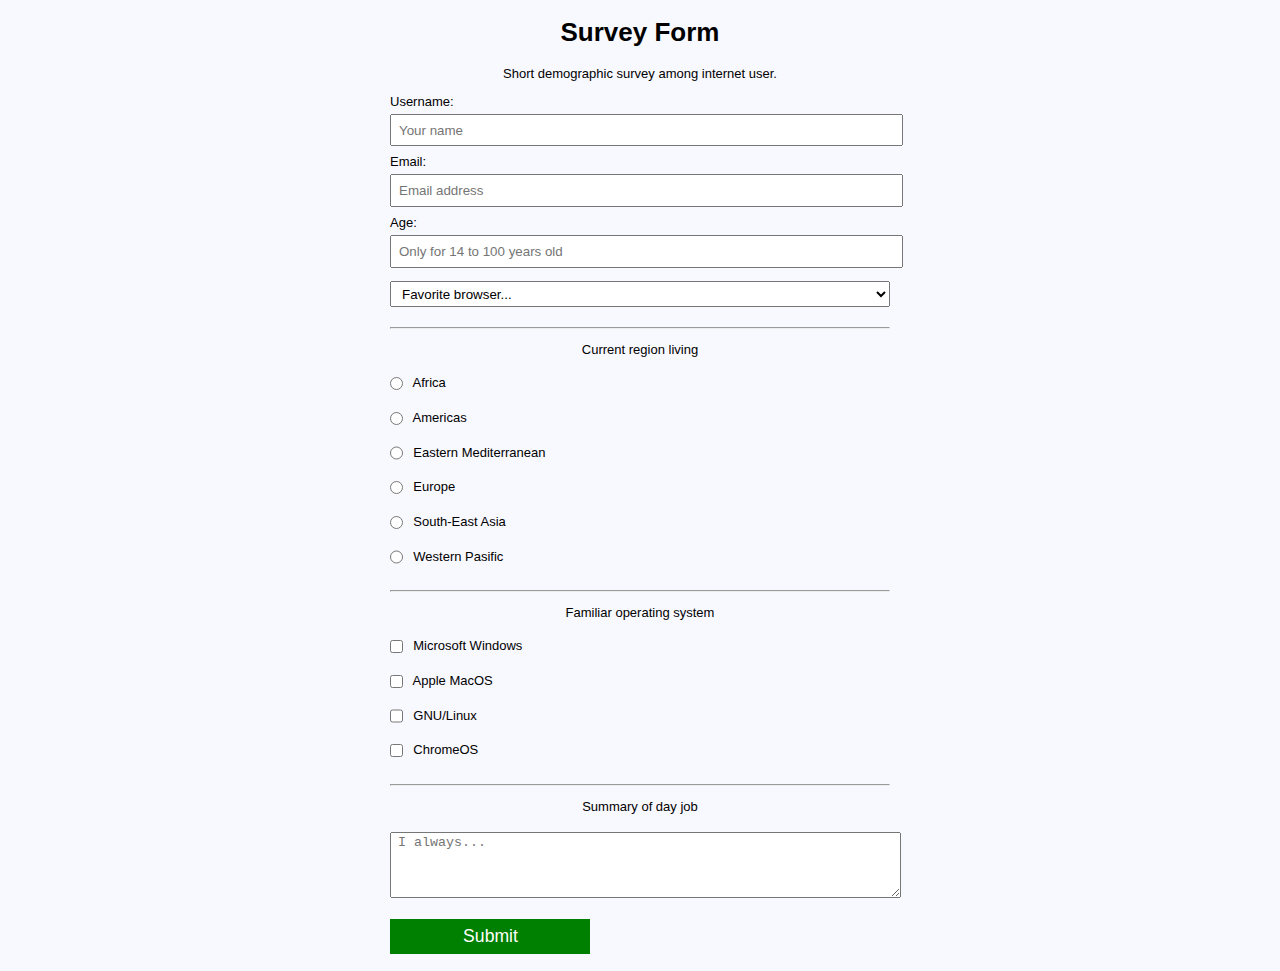
<file: survey form/index.html>
<!DOCTYPE html>
<html lang="en">
	<head>
		<meta charset="UTF-8" />
		<meta http-equiv="X-UA-Compatible" content="IE=edge" />
		<meta name="viewport" content="width=device-width, initial-scale=1.0" />
		<title>Survey Form</title>
		<link rel="stylesheet" href="styles.css" />
	</head>
	<body>
		<h1 id="title">Survey Form</h1>
		<p id="description">Short demographic survey among internet user.</p>
		<form action="" id="survey-form">
			<div>
			<!-- name input -->
			<label for="name" id="name-label">Username:
				<input type="text" id="name" required placeholder="Your name" />
			</label>
			<!-- email input -->
			<label for="email" id="email-label">Email:
				<input type="email" id="email" required placeholder="Email address" />
			</label>
			</div>
			<div>
			<!-- number input -->
			<label for="number" id="number-label">Age:
				<input type="number" id="number" placeholder="Only for 14 to 100 years old" min="14" max="100" />
			</label>
			<!-- favorite internet browser -->
			<select name="" id="dropdown">
				<option value="">Favorite browser...</option>
				<option value="chrome">Google Chrome</option>
				<option value="firefox">Mozilla Firefox</option>
				<option value="edge">Microsoft Edge</option>
				<option value="safari">Safari</option>
				<option value="opera">Opera</option>
				<option value="brave">Brave</option>
				<option value="">Other</option>
			</select>
			</div>
			<hr>
			<!-- current region -->
			<p>Current region living</p>
			<label for="">
				<input type="radio" name="radio-group" value="africa" class="inline"/> Africa
			</label>
			<label for="">
				<input type="radio" name="radio-group" value="americas" class="inline"/> Americas
			</label>
			<label for="">
				<input type="radio" name="radio-group" value="eastern-mediterranean" class="inline"/> Eastern Mediterranean
			</label>
			<label for="">
				<input type="radio" name="radio-group" value="europe" class="inline"/> Europe
			</label>
			<label for="">
				<input type="radio" name="radio-group" value="south-east-asia" class="inline"/> South-East Asia
			</label>
			<label for="">
				<input type="radio" name="radio-group" value="western-pasific" class="inline"/> Western Pasific
			</label>
			<hr>
			<!-- familiar operating system -->
			<p>Familiar operating system</p>
			<label for="">
				<input type="checkbox" value="windows" name="" id="" class="inline"/> Microsoft Windows
			</label>
			<label for=""> <input type="checkbox" value="macos" name="" id="" class="inline"/> Apple MacOS </label>
			<label for=""> <input type="checkbox" value="linux" name="" id="" class="inline"/> GNU/Linux </label>
			<label for="">
				<input type="checkbox" value="chromeos" name="" id="" class="inline"/> ChromeOS
			</label>
			<hr>
			<!-- open ended section -->
			<p>Summary of day job</p>
			<textarea name="" id="" cols=30" rows="4" placeholder="I always..."></textarea>
			<!-- submit button -->
			<input type="submit" id="submit" value="Submit" />
		</form>
	</body>
</html>
</file>
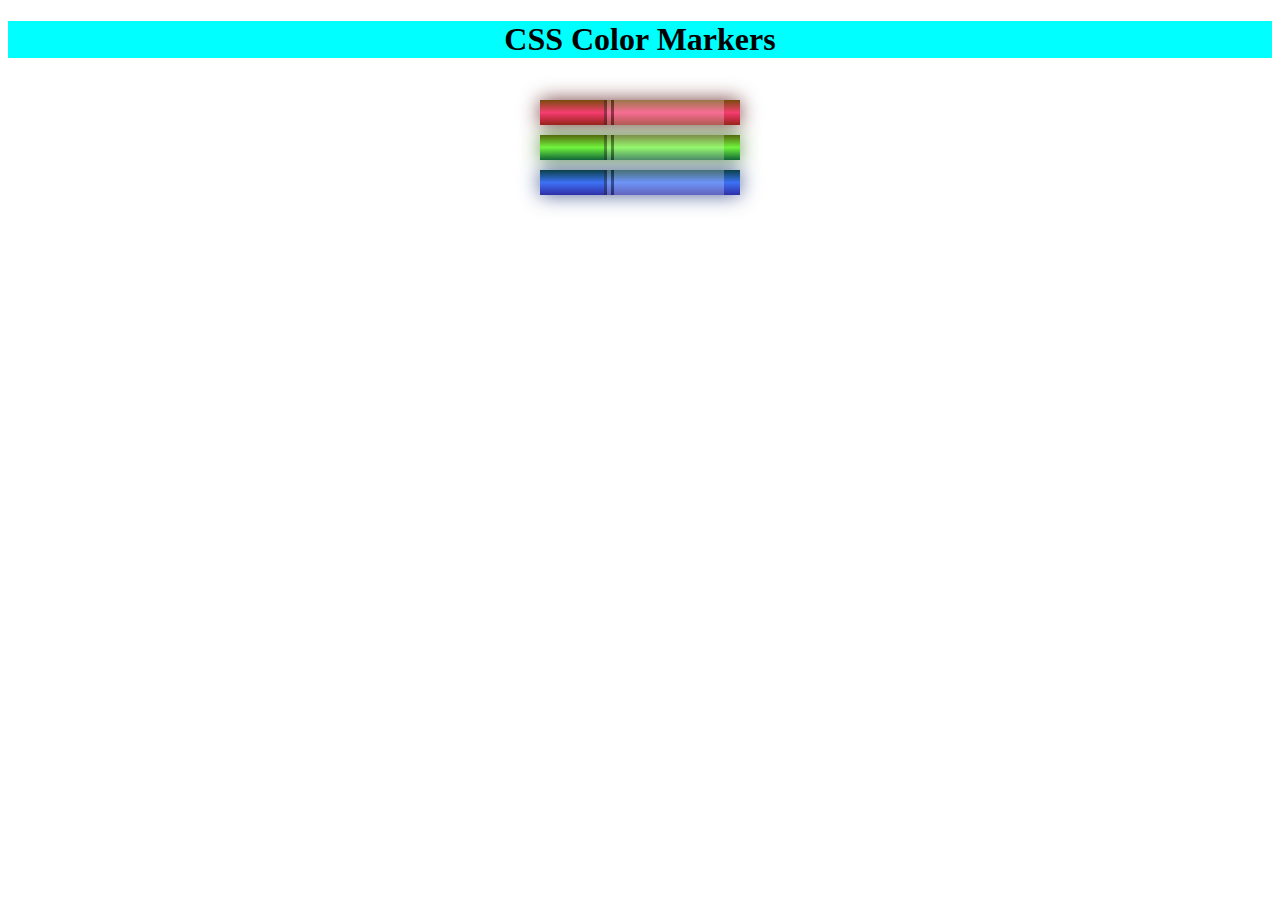
<file: survey form/coloredMarkers.html>
<!DOCTYPE html>
<html lang="en">
	<head>
		<!-- utf-8 is a universal character set that includes almost every character from all human languages -->
		<meta charset="UTF-8" />
		<meta http-equiv="X-UA-Compatible" content="IE=edge" />
		<!-- make sure your page looks the same on the all devices -->
		<meta name="viewport" content="width=device-width, initial-scale=1.0" />
		<!-- title element gives search engines extra information about the page. -->
		<!-- it also tells browsers that what text to display in title bar on the tab of the page -->
		<title>Colored Markers</title>
		<!-- link to external css file -->
		<link rel="stylesheet" href="style-coloredMarkers.css" />
	</head>
	<body>
		<h1>CSS Color Markers</h1>
		<div class="container">
			<div class="marker red">
				<!-- default display property for div elements is block. when two block elements are next to each other, -->
				<!-- they stack like actual blocks. to position two div elements on the same line, set their display properties to inline-block -->
				<div class="cap"></div>
				<div class="sleeve"></div>
			</div>
			<div class="marker green">
				<div class="cap"></div>
				<div class="sleeve"></div>
			</div>
			<div class="marker blue">
				<div class="cap"></div>
				<div class="sleeve"></div>
			</div>
		</div>
	</body>
</html>
</file>
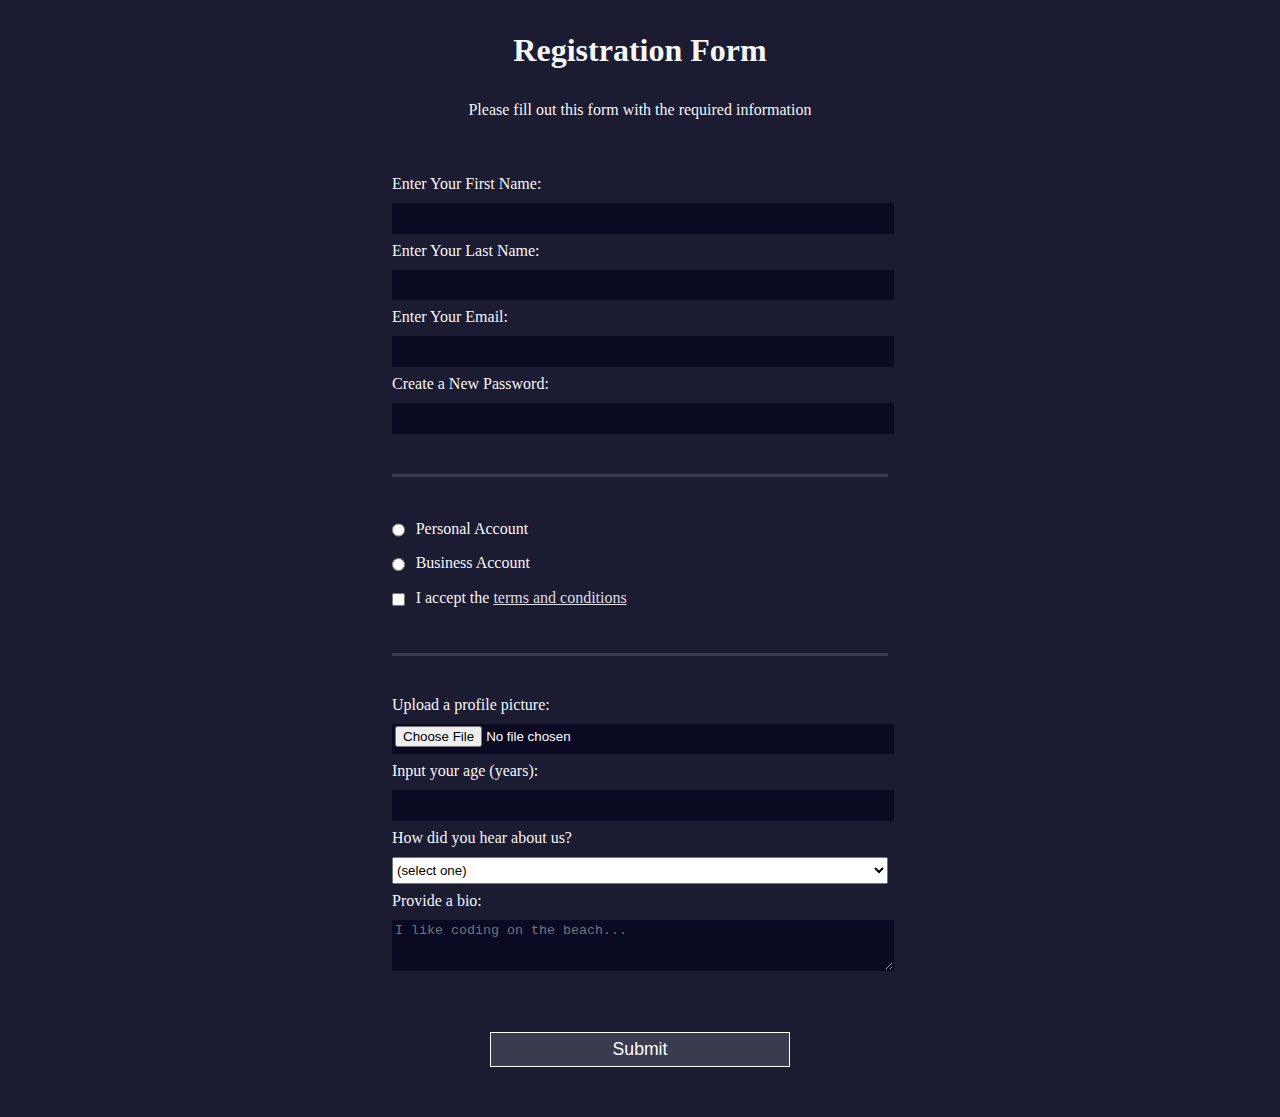
<file: survey form/registrationForm.html>
<!DOCTYPE html>
<html lang="en">
	<head>
		<meta charset="UTF-8" />
		<meta http-equiv="X-UA-Compatible" content="IE=edge" />
		<meta name="viewport" content="width=device-width, initial-scale=1.0" />
		<title>Registration Form</title>
		<link rel="stylesheet" href="style-registrationForm.css" />
	</head>
	<body>
		<h1>Registration Form</h1>
		<p>Please fill out this form with the required information</p>
		<form action="https://register-demo.freecodecamp.org">
			<fieldset>
				<!-- if the type is not specified, the browser will default to text -->
				<label for=""
					>Enter Your First Name: <input type="text" required name="first-name"
				/></label>
				<!-- to make the form more interactive, add the required attribute to the input elements -->
				<label for=""
					>Enter Your Last Name: <input type="text" required name="last-name"
				/></label>
				<!-- email type only allows emails with a @ and . in the domain -->
				<label for=""
					>Enter Your Email: <input type="email" required name="email"
				/></label>
				<!-- password type obscures the input, and warns if the site does not use HTTPS -->
				<!-- add custom validation to the password input element, by adding a minlength attribute -->
				<!-- you can use the pattern attribute to define a regular expression that the password must match to be considered valid -->
				<label for=""
					>Create a New Password:
					<input
						type="password"
						required
						minlength="8"
						pattern="[a-z0-5]{8, }"
						name="password"
				/></label>
			</fieldset>
			<fieldset>
				<!-- relate the radio inputs, give them the same name attribute. it is not possible to select both radio inputs at the same time -->
				<label for=""
					><input type="radio" name="account-type" class="inline" /> Personal Account</label
				>
				<label for=""
					><input type="radio" name="account-type" class="inline"/> Business Account</label
				>
				<label for=""
					><input type="checkbox" required name="terms-conditions" class="inline" /> I accept
					the
					<a href="https://freecodecamp.org/news/terms-of-service/"
						>terms and conditions</a
					></label
				>
			</fieldset>
			<fieldset>
				<!-- allow user to upload a profile picture. input type file allows to accepting a file upload. -->
				<label for=""
					>Upload a profile picture: <input type="file" name="profile-picture"
				/></label>
				<!-- input with type of number -->
				<!-- limit the min and max number available in the input -->
				<label for=""
					>Input your age (years):
					<input type="number" min="13" max="120" name="age"
				/></label>
				<label for=""
					>How did you hear about us?
					<select name="" id="" name="hear">
						<option value="">(select one)</option>
						<option value="1">freeCodeCamp News</option>
						<option value="2">freeCodeCamp YouTube Channel</option>
						<option value="3">freeCodeCamp Forum</option>
						<option value="4">Other</option>
					</select>
				</label>
				<!-- textarea element acts like an input element of type text, but comes with the added benefit -->
				<!-- of being able to receive multi-line text, and an initail number of text rows and columns -->
				<label for=""
					>Provide a bio:
					<textarea
						name=""
						id=""
						cols="30"
						rows="3"
						placeholder="I like coding on the beach..."
						name="bio"
					></textarea>
				</label>
			</fieldset>
			<!-- the first input element with a type of submit is automatically set to submit its nearest parent form element. -->
			<input type="submit" value="Submit" />
		</form>
	</body>
</html>
</file>
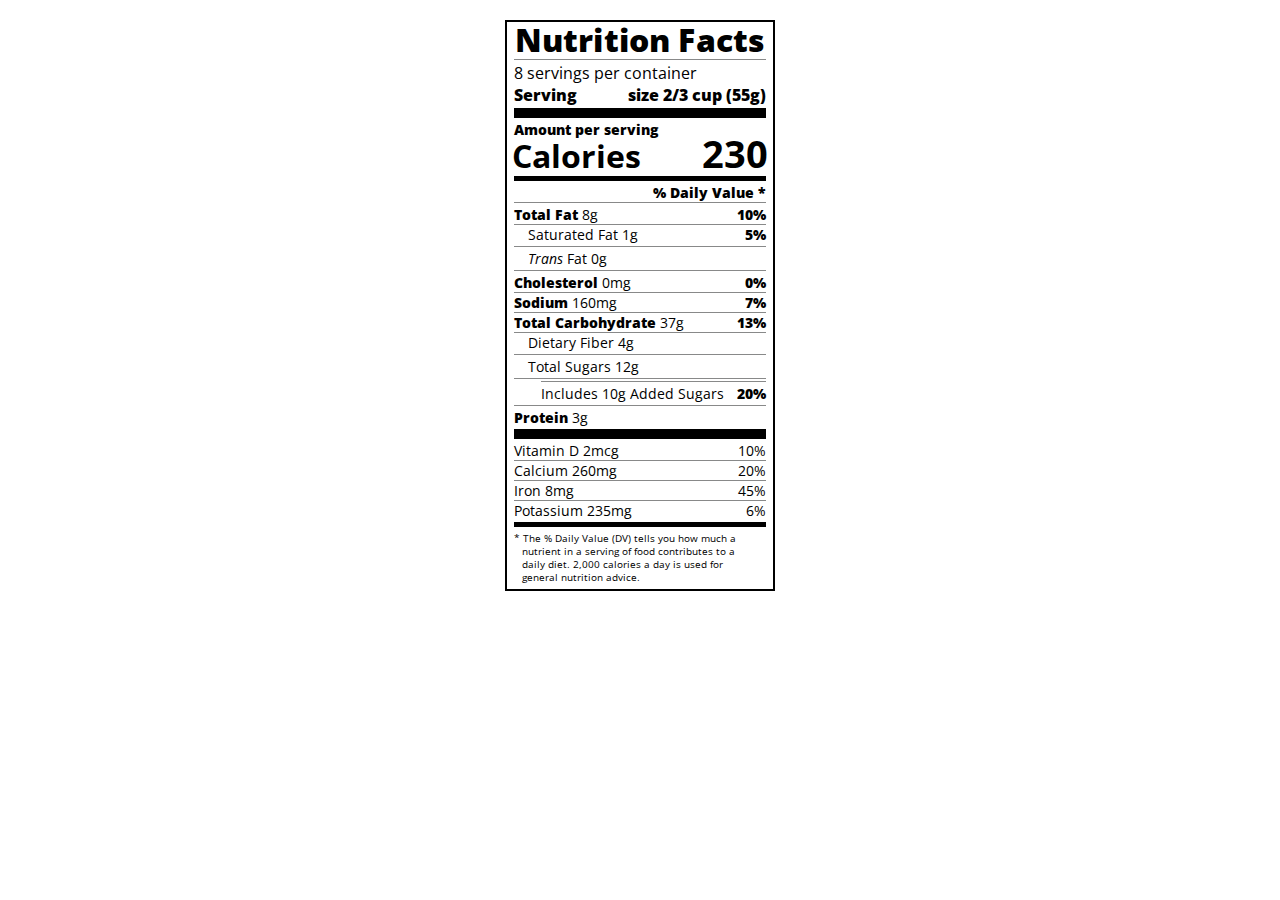
<file: tribute page/nutritionLabel.html>
<!DOCTYPE html>
<html lang="en">
	<head>
		<meta charset="UTF-8" />
		<meta http-equiv="X-UA-Compatible" content="IE=edge" />
		<meta name="viewport" content="width=device-width, initial-scale=1.0" />
		<title>Nutrition Label</title>
		<link
			rel="stylesheet"
			href="https://fonts.googleapis.com/css?family=Open+Sans:400,700,800"
		/>
		<link rel="stylesheet" href="style-nutritionLabel.css" />
	</head>
	<body>
		<div class="label">
			<header>
				<h1 class="bold">Nutrition Facts</h1>
				<!-- lines can help separate and group important content -->
				<div class="divider"></div>
				<p>8 servings per container</p>
				<p class="bold">
					Serving <span class="right">size 2/3 cup (55g)</span>
				</p>
			</header>
			<div class="divider lg"></div>
			<div class="calories-info">
				<p class="bold sm-text">Amount per serving</p>
				<h1>Calories <span class="right">230</span></h1>
			</div>
			<div class="divider md"></div>
			<div class="daily-value sm-text">
				<p class="right bold no-divider">% Daily Value *</p>
				<!-- float styling is causing the above p element to be outside of the label's border -->
				<div class="divider"></div>
				<p>
					<span class="bold">Total Fat</span> 8g
					<span class="bold right">10%</span>
				</p>
				<p class="indent no-divider">
					Saturated Fat 1g <span class="bold right">5%</span>
				</p>
				<div class="divider"></div>
				<p class="indent no-divider"><i>Trans</i> Fat 0g</p>
				<div class="divider"></div>
				<p>
					<span class="bold">Cholesterol</span> 0mg
					<span class="bold right">0%</span>
				</p>
				<p>
					<span class="bold">Sodium</span> 160mg
					<span class="bold right">7%</span>
				</p>
				<p>
					<span class="bold">Total Carbohydrate</span> 37g
					<span class="bold right">13%</span>
				</p>
				<p class="indent no-divider">Dietary Fiber 4g</p>
				<div class="divider"></div>
				<p class="indent no-divider">Total Sugars 12g</p>
				<div class="divider"></div>
				<!-- the advantage to creating these dividers is that you can apply specific classes to style them individually -->
				<div class="divider dbl-indent"></div>
				<p class="dbl-indent no-divider">
					Includes 10g Added Sugars <span class="bold right">20%</span>
				</p>
				<div class="divider"></div>
				<p class="no-divider"><span class="bold">Protein</span> 3g</p>
				<div class="lg divider"></div>
				<p>Vitamin D 2mcg <span class="right">10%</span></p>
				<p>Calcium 260mg <span class="right">20%</span></p>
				<p>Iron 8mg <span class="right">45%</span></p>
				<p class="no-divider">Potassium 235mg <span class="right">6%</span></p>
			</div>
			<div class="md divider"></div>
			<p class="note">
				* The % Daily Value (DV) tells you how much a nutrient in a serving of
				food contributes to a daily diet. 2,000 calories a day is used for
				general nutrition advice.
			</p>
		</div>
	</body>
</html>
</file>
<file: survey form/styles.css>
body {
	width: 100%;
	height: 90vh;
	margin: 0;
	background-color: ghostwhite;
	color: black;
	font-family: Verdana, Geneva, Tahoma, sans-serif;
	font-size: 13px;
}

h1,
p {
	text-align: center;
}

form {
	margin: 0 auto;
	max-width: 500px;
	min-width: 300px;
	width: 60vw;
}

label {
	display: block;
	margin: 0.5rem 0;
}

input,
textarea,
select {
	width: 100%;
	margin: 5px 0 0 0;
	min-height: 2em;
	padding-left: 7px;
}

input[type="submit"] {
	width: 40%;
	margin: 1em auto;
	height: 2em;
	font-size: 1.1rem;
	background-color: green;
	border: 0;
	color: white;
	/* font-weight: bold; */
}

.inline {
	width: unset;
	margin: 0 0.5em 0 0;
	vertical-align: middle;
}

hr {
	margin-top: 20px;
}
</file>
<file: survey form/style-coloredMarkers.css>
h1 {
	text-align: center;
}

.marker {
	background-color: red;
	/* notice that your marker doesn't seem to have color. */
	/* the background color was actually applied, but since the marker div element is empty, */
	/* it doesn't have any width or height by default. */
	width: 200px;
	height: 25px;
	/* easy way to centered the div on the page is with margin shorthand property */
	/* set its margin property to auto. this sets all side; top, right, bottom, left to auto */
	margin: 10px auto;
}

/* two main color models: */
/* 1-additive RGB (red, green, blue) */
/* 2-subtractive CMYK (cyan, magenta, yellow, black) */

/* RGB color model is additive - means that colors begin as black, and change as different levels of red, green, blue are introduced */
.container {
	background-color: rgb(0, 0, 0);
	/* add more vertical space between markers and the edge of the container element they're in */
	padding: 10px 0;
}
/* function is a piece of code that can take an input and perform a specific action. */
/* css rgb function accepts values, or arguments, for red, green, blue and produces a color */
/* each red, green, blue value is a number from 0 to 255. 0 means that there's 0% of that color - black */
/* 255 means that there's 100% of that color - red / green / blue */
.one {
	background-color: rgb(255, 0, 0);
}
.two {
	background-color: rgb(0, 255, 0);
}
.three {
	background-color: rgb(0, 0, 255);
}
/* primary colors */
/* are colors that, when combined, create a pure white. */
.container {
	background-color: rgb(255, 255, 255);
}
/* secondary colors */
/* are the colors you get when combine you primary colors. */
.one {
	/* red + green = yellow */
	background-color: rgb(255, 255, 0);
}
.two {
	/* green + blue = cyan */
	background-color: rgb(0, 255, 255);
}
.three {
	/* red + blue = magenta */
	background-color: rgb(255, 0, 255);
}
/* tertiary colors */
/* are created by combining a primary with a nearby secondary color. */
.one {
	/* red + half-green = orange */
	background-color: rgb(255, 127, 0);
}
.two {
	/* green + half-blue = spring green */
	background-color: rgb(0, 255, 127);
}
.three {
	/* blue + half-red = violet */
	background-color: rgb(127, 0, 255);
}
.one {
	/* half-red + green = chartreuse green */
	background-color: rgb(127, 255, 0);
}
.two {
	/* half-green + blue = azure */
	background-color: rgb(0, 127, 255);
}
.three {
	/* red + half-blue = rose */
	background-color: rgb(255, 0, 127);
}
/* a color wheel is a cirle where similar colors, or hues, are near each other, and different ones are further apart. */
/* two colors that are opposite from each other on the color wheel are called complementary colors. */
/* if two complementary colors are combined, they produce gray. but when they are placed side-by-side, */
/* these colors produce strong visual constrast and appear brighter. */
.one {
	background-color: rgb(255, 0, 0);
}
.two {
	background-color: rgb(0, 255, 255);
}
.three {
	background-color: rgb(0, 0, 0);
}
/* notice that the red and cyan colors are very bright right next to each other. */
/* this constrast can be distracting if it's oversused, and can make text hard to read */
/* it's better to choose one color as the dominant color, and use its complementary color as an accent to bring attention to certain content on page */
h1 {
	background-color: rgb(0, 255, 255);
}
.one {
	background-color: rgb(0, 0, 0);
}
.two {
	background-color: rgb(255, 0, 0);
}
/* notice how your eyes are naturally drawn to the red color in the center. */
/* when designing a site, you can use this effect to draw attention to important headings, button, or links. */

/* common way to apply color to an element with CSS is with hexadecimal / hex values / base 16 values. */
/* hex color values start with # character and take 6 characters from 0-9 and A-F. */
/* 0, 1, 2, 3, 4, 5, 6, 7, 8, 9, A, B, C, D, E, F */
/* the first pair of characters represent red, the second pair represent green, and the third pair represent blue */
/* 00 is 0% of that colors, and FF is 100% */
.green {
	background-color: #007f00;
}

/* HSL color model, or hue, saturation, and lightness, is another way to represent colors. */
/* hsl function accepts 3 values: number from 0 to 360 for hue, 0 to 100 for saturation, and percentage from 0 to 100 for lightness */
/* on color wheel, the hue red is 0 deg, green 120 deg, and blue is at 240 deg */
/* saturation is the intensity of a color from 0% or gray, to 100% for pure color */
/* lightness is how bright a color appears, from 0% or complete black, to 100% complete white, with 50% being neutral */
.blue {
	background-color: hsl(240, 100%, 50%);
}

/* gradient is when one color transitions into another. CSS linear-gradient function lets you control the direction of the transition aling a line, and which colors are used */
/* linear-gradient function actually creates an image element, and is usually paired with the background property which can accept an image as a value */
.red {
	/* while linear-gradient function needs minimum of two colors to work, it can accept many color arguments. */
	background: linear-gradient(
		90deg,
		/* color-stops allow you to fine-tune where colors are placed along the gradient line. */
			rgb(255, 0, 0) 75%,
		rgb(0, 255, 0),
		rgb(0, 0, 255)
	);
}

/* make realistic marker */
.red {
	background: linear-gradient(
		180deg,
		rgb(122, 74, 14) 0%,
		rgb(245, 62, 113) 50%,
		rgb(162, 27, 27) 100%
	);
}
.green {
	/* if no gradientDirection is provided to linear-gradient function, it arranges colors from top to bottom by default */
	/* even without the color-stops, you might have notices that the colors for each transition at the same points as the red marker. */
	/* linear-gradient function automatically calculates these values for you, and places colors evenly along the gradient line by default. */
	/* first 0%, middle 50%, last 100% of the gradient line. */
	background: linear-gradient(#55680d, #71f53e, #116c31);
}
.blue {
	background: linear-gradient(
		hsl(186, 76%, 16%),
		hsl(223, 90%, 60%),
		hsl(240, 56%, 42%)
	);
}
.sleeve {
	width: 110px;
	height: 25px;
	background-color: white;
	/* opacity describes how opaque, or non-transparent, something is. no light can pass through it. */
	/* with CSS opacity property, you can control how opaque or transparent an element is. */
	/* with value 0, or 0% the element will be completely transparent, and at 1 or 100% the element will be completely opaque, by default, each element is opaque */
	opacity: 0.5;
	/* another way to set the opacity for an element is using alpha channel. */
	/* to add an alpha channel to an rgb color, use the rgba function */
	background-color: rgba(255, 255, 255, 50%);
}
.cap {
	width: 60px;
	height: 25px;
}

.sleeve,
.cap {
	/* position elements on the same line */
	display: inline-block;
}
.sleeve {
	/* all HTML elements have borders, though they're usually set to none by default. */
	/* CSS can control all aspects of an element's border. for a border to be visible, you need to set its width and style */
	border-left-width: 10px;
	/* borders have several styles to choose from - solid line, dashed or dotted line, more */
	border-left-style: solid;
	/* if not color is set, black is used by default */
	/* to make code more readable, it's better to set the border color explicitly */
	border-left-color: black;
	/* border-left shorthand property lets you to set the left border's width, style, and color at the same time */
	/* border-left: width style color; */
	border-left: 10px double rgba(0, 0, 0, 75%);
}

/* last thing you'll do is add a slight shadow to each marker to make them look even more realistic */
/* box-shadow property lets you apply one or more shadows around an element. */
/* box-shadow: offsetX offsetY color; */
.red {
	box-shadow: 5px 5px red;
	/* as you can see, you added a simple red shadow around your marker that's 5px to the right, and 5px down. */
	/* but what if you want to position your shadow on the opposite side? you can do that by using negative values for each offset */
	box-shadow: -5px -5px red;
}
.green {
	/* notice that the edges of the shadow are sharp. this is because there is an optional blurRadius value for box-shadow property */
	/* box-shadow: offsetX offsetY blurRadius color; */
	/* it defaults to 0 and produces sharp edges. the higher the value of blurRadius, the greater the blurring effect is */
	box-shadow: 5px 5px 5px green;
}
.blue {
	/* what if you wanted to expand the shadow out further? you can do that with the optional spreadRadius value */
	/* box-shadow: offsetX offsetY blurRadius spreadRadius color; */
	/* defaults to 0 if it isn't included. */
	box-shadow: 0 0 0 5px blue;
}

/* finalize shadows */
.red {
	box-shadow: 0 0 20px 0 rgba(83, 14, 14, 0.8);
}
.green {
	/* hex color 3b for red, 7e for green, 20 for blue, cc for alpha channel */
	box-shadow: 0 0 20px 0 #3b7e20cc;
}
.blue {
	/* using hsla function, use values 223 for hue, 59% for saturation, 31% for lightness, 0.8 for alpha channel */
	box-shadow: 0 0 20px 0 hsla(223, 59%, 31%, 0.8);
}
</file>
<file: survey form/style-registrationForm.css>
body {
	width: 100%;
	height: 100vh;
	/* remove horizontal scroll-bar, by setting the body default margin added by some browsers to 0 */
	margin: 0;
	/* make the background easy on the eyes */
	background-color: #1b1b32;
	/* change the text color for every elements inside body element */
	color: #f5f6f7;
	font-family: Tahoma;
	font-size: 16px;
}
/* label elements are inline by default, they appear on the same line as the text they are labelling */
label {
	/* to make them appear on separate lines, add display: block */
	display: block;
	/* separate them from each other */
	margin: 0.5rem 0;
}

h1,
p {
	/* center elements */
	margin: 1em auto;
	/* align text in the center */
	text-align: center;
}

form {
	/* center form element */
	margin: 0 auto;
	/* fix its size to max width of 500px */
	max-width: 500px;
	/* fix min width of 300px */
	min-width: 300px;
	/* in between that range, allow it to have a width of 60vw */
	width: 60vw;
	/* add padding between submit button at the bottom of the form element. */
	padding-bottom: 2em;
}

/* during development, it is useful to see the fieldset default borders. however, they make the content appear too separated. */
fieldset {
	/* remove the border */
	border: none;
	padding: 2rem 0;
}

/* give the fieldset elements a bit of separation, select all but the last fieldset element */
fieldset:not(:last-of-type) {
	border-bottom: 3px solid #3b3b4f;
}

input,
textarea,
select {
	/* make label text appear above the form elements. */
	/* make them take up the full width of their parent elements */
	width: 100%;
	margin: 10px 0 0 0;
	/* make all 3 element types have the same min-height value */
	/* while select element still has white background */
	min-height: 2em;
}

/* in second fieldset, you want the input and label text to appear on the same line. */
.inline {
	/* remove the earlier rule which set all the input elements to width:100% */
	width: unset;
	/* add some space between the .inline elements and the label text, by giving a rightt margin of 0.5em */
	margin: 0 0.5em 0 0;
	/* if you look close enough, you will notice the .inline elements are too high on the line */
	vertical-align: middle;
}

/* make the input and textarea elements blend in with the background theme */
input,
textarea {
	background-color: #0a0a23;
	border: 1px solid #0a0a23;
	/* if you type in the input or textarea elements, you will not be able to see the text */
	/* also their height is too small to be easy to use */
	color: #ffffff;
	/* min-height: 2em; */
}

/* style the submit button */
/* style submit button using attribute selector, which selects an element based on the given attribute value. */
input[type="submit"] {
	display: block;
	width: 60%;
	/* with display of block the submit button sits flush against the left edge of its parent */
	/* center the submit button */
	/* change the margin property to include 1em on top and bottom */
	margin: 1em auto;
	/* make submit bottom look more in line with the rest of the form, give it the same height as other fields and increase the font size */
	height: 2em;
	font-size: 1.1rem;
	/* make submit bottom appear more distinct */
	background-color: #3b3b4f;
	border-color: white;
	/* separate it from the fieldset above, and adjust its width to never be below 300px */
	min-width: 300px;
}

/* most browser inject their own default CSS properties and values for different elements. */
/* you might notice the file input is smaller than the other text input elements. */
/* style the input with type file to be the same padding as the other input elements. */
input[type="file"] {
	padding: 1px 2px;
}

/* change the text color of the link */
a {
	color: #dfdfe2;
}
</file>
<file: tribute page/style-nutritionLabel.css>
/* be default the browser includes the border and padding when determining an element's size */
/* to solve this, reset the box model */
* {
	box-sizing: border-box;
}

body {
	font-family: "Open Sans", sans-serif;
}

html {
	font-size: 16px;
}

.label {
	/* group and prioritize content */
	border: 2px solid black;
	/* white space can bring focus to the important elements of your page, and help guide user's eyes through your text */
	width: 270px;
	margin: 20px auto;
	padding: 0 7px;
}

/* specifically target h1 within header */
header h1 {
	/* make text bolder */
	/* font-weight: 800; */
	/* center the text */
	text-align: center;
	margin: -4px 0;
	/* adjust the space between each character of text */
	letter-spacing: 0.15px;
}

p {
	margin: 0;
}

.divider {
	border-bottom: 1px solid #888989;
	margin: 2px 0;
	/* give clear prooperty set to right. this will clear the float property, pushing the divider and any following content down below the float text */
	clear: right;
}

.bold {
	font-weight: 800;
}

/* horizontal spacing between equally important elements can increase the readability of the text */
/* float property is used to place an element on the left or right of its container, allowing other content to wrap aroundit */
.right {
	float: right;
}

.lg {
	height: 10px;
}

.lg,
.md {
	background-color: black;
	/* there is still small border at the bottom of .lg element, reset border */
	border: 0;
}

.sm-text {
	/* rem unit stands for root em, is relative to the font size of the html element. */
	/* roughly 13.6px (remember that we set the html to have a font size set to 16px */
	font-size: 0.85rem;
}

.calories-info h1 {
	margin: -5px -2px;
	/* large font size of number 230 is causing it to overflow. */
	/* give it property overflow and set to hidden to avoid this */
	overflow: hidden;
}

.calories-info span {
	font-size: 1.2em;
	/* typography is often more art than science. you may have to tweak things like alignment until it looks correct */
	/* this will shift number 230 into place */
	margin-top: -7px;
}

.md {
	height: 5px;
}

.indent {
	margin-left: 1em;
}

/* target all p in the daily-value section */
/* :not pseudo-selector can be used to select all elements that do not match the given CSS rule */
/* select all .daily-value p selector exclude the .no-divider */
.daily-value p:not(.no-divider) {
	border-bottom: 1px solid #888989;
}

.dbl-indent {
	margin-left: 2em;
}

.note {
	font-size: 0.6rem;
	margin: 5px 0;
	padding: 0 8px;
	text-indent: -8px;
}
</file>
